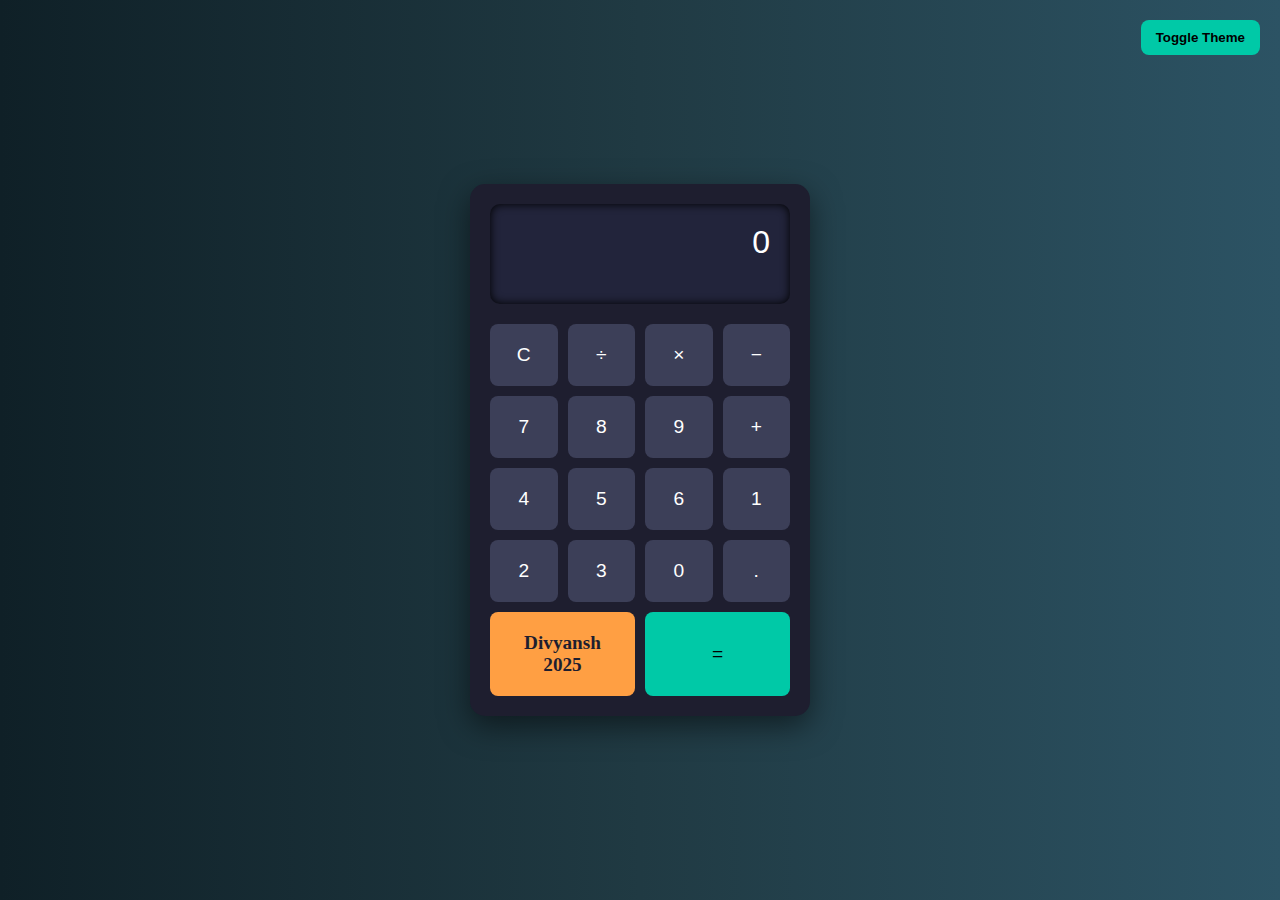
<file: Divyansh Calculator Task/index.html>
<!DOCTYPE html>
<html lang="en">
<head>
  <meta charset="UTF-8">
  <title>Calculator</title>
  <link rel="stylesheet" href="style.css">
</head>
<body>
  <button class="toggle-theme" onclick="toggleTheme()">Toggle Theme</button>

  <div class="calculator">
    <div class="display" id="display">0</div>
    <div class="buttons">
      <button class="btn" onclick="clearDisplay()">C</button>
      <button class="btn" onclick="appendOperator('/')">÷</button>
      <button class="btn" onclick="appendOperator('*')">×</button>
      <button class="btn" onclick="appendOperator('-')">−</button>

      <button class="btn" onclick="appendNumber('7')">7</button>
      <button class="btn" onclick="appendNumber('8')">8</button>
      <button class="btn" onclick="appendNumber('9')">9</button>
      <button class="btn" onclick="appendOperator('+')">+</button>

      <button class="btn" onclick="appendNumber('4')">4</button>
      <button class="btn" onclick="appendNumber('5')">5</button>
      <button class="btn" onclick="appendNumber('6')">6</button>
      <button class="btn" onclick="appendNumber('1')">1</button>

      <button class="btn" onclick="appendNumber('2')">2</button>
      <button class="btn" onclick="appendNumber('3')">3</button>
      <button class="btn" onclick="appendNumber('0')">0</button>
      <button class="btn" onclick="appendNumber('.')">.</button>
      <button class="divyansh">Divyansh 2025</button>


      <button class="btn equal" onclick="calculateResult()">=</button>
    </div>
  </div>

  <script src="script.js"></script>
</body>
</html>
</file>
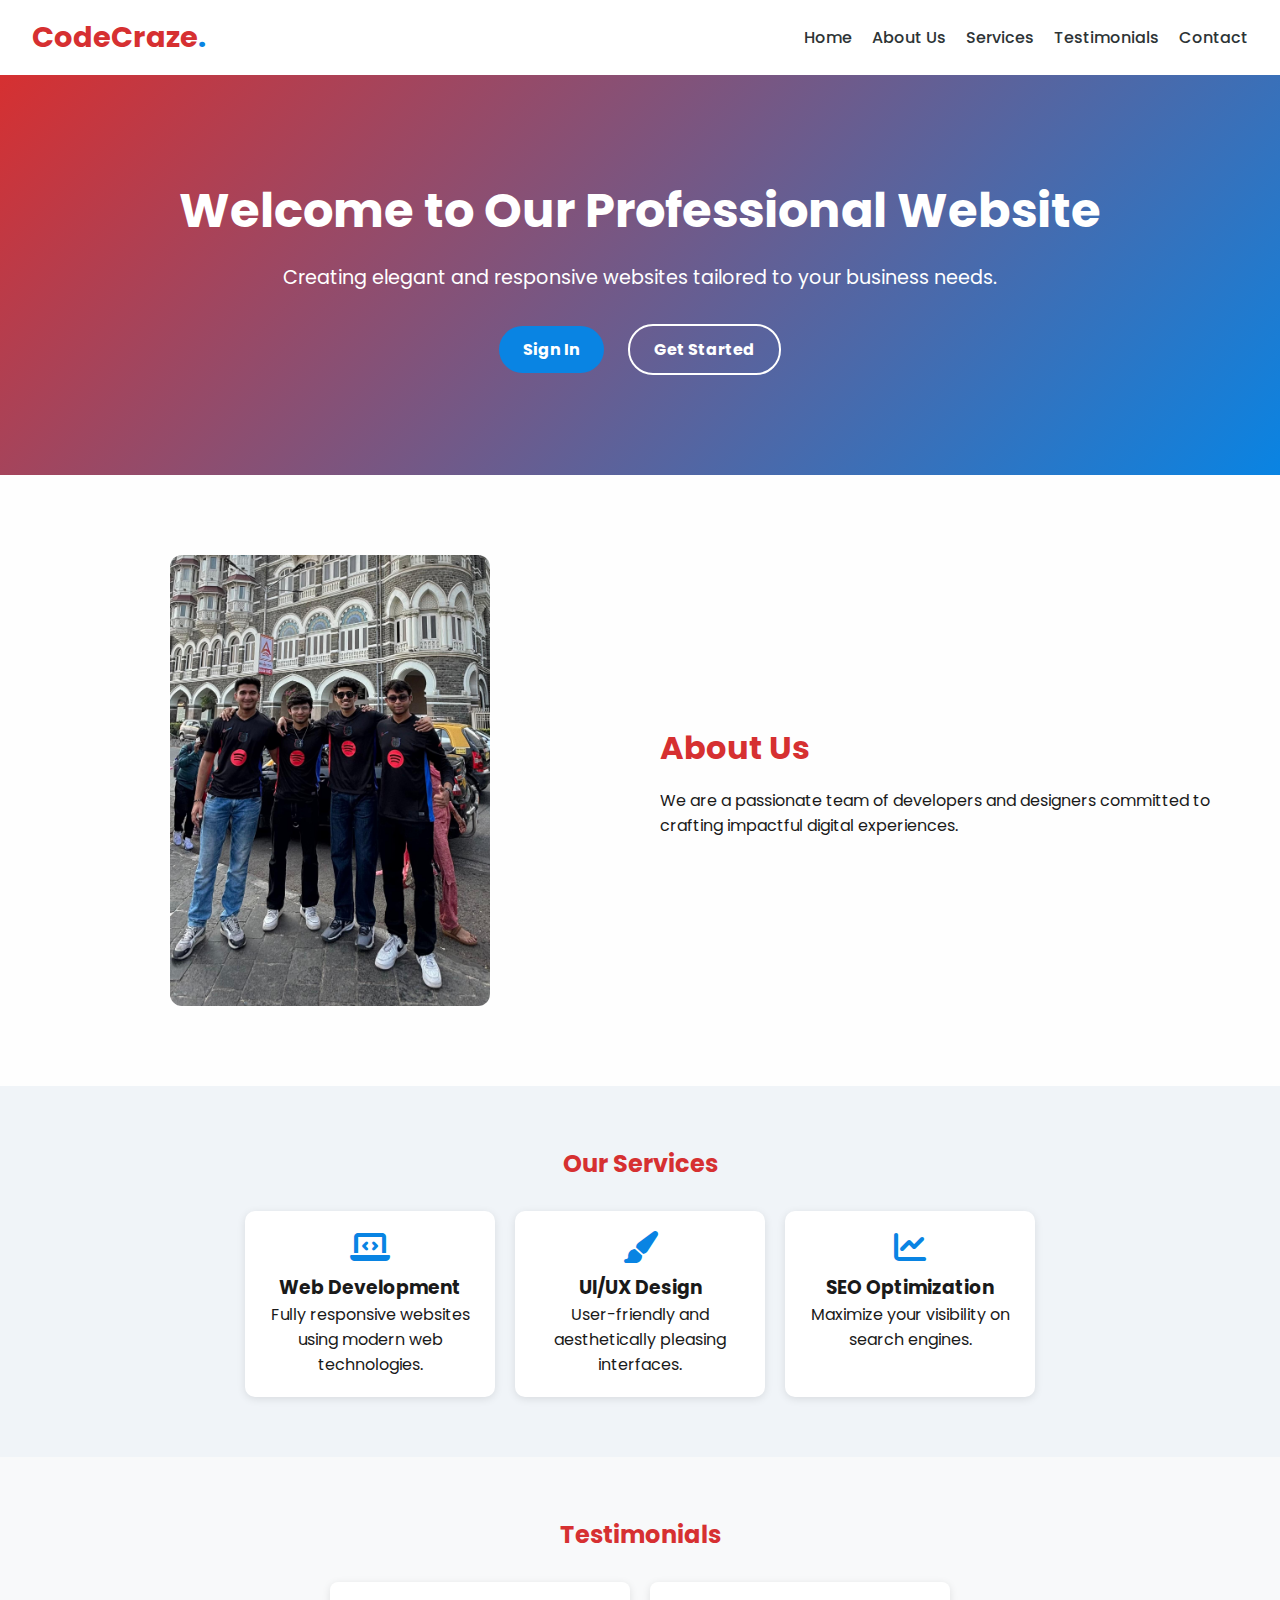
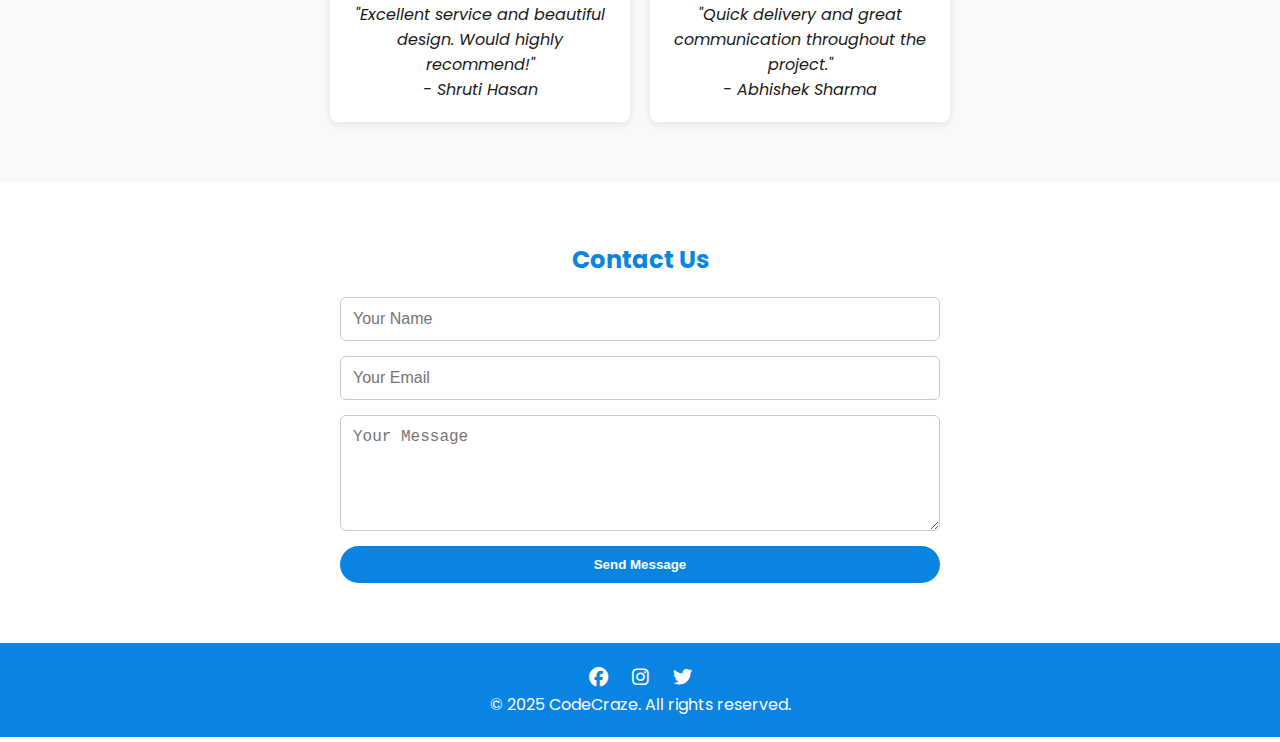
<file: Divyansh Landing Page Task/index.html>
<!DOCTYPE html>
<html lang="en">

<head>
  <meta charset="UTF-8">
  <meta name="viewport" content="width=device-width, initial-scale=1.0">
  <title>Modern Landing Page</title>
  <link rel="stylesheet" href="style.css">
  <link rel="stylesheet" href="https://cdnjs.cloudflare.com/ajax/libs/font-awesome/6.5.1/css/all.min.css">
  <link href="https://fonts.googleapis.com/css2?family=Poppins:wght@400;600&display=swap" rel="stylesheet">
</head>

<body>
  <header>
    <div class="top-bar">
      <div class="logo">CodeCraze<span>.</span></div>
      <nav>
        <ul class="nav-links">
          <li><a href="#">Home</a></li>
          <li><a href="#about">About Us</a></li>
          <li><a href="#services">Services</a></li>
          <li><a href="#testimonial">Testimonials</a></li>
          <li><a href="#contact">Contact</a></li>
        </ul>
      </nav>
    </div>
  </header>

  <section class="hero">
    <div class="hero-content">
      <h1>Welcome to Our Professional Website</h1>
      <p>Creating elegant and responsive websites tailored to your business needs.</p>
      <div class="hero-buttons">
        <a href="#" class="btn primary">Sign In</a>
        <a href="#" class="btn outline">Get Started</a>
      </div>
    </div>
  </section>

  <section class="about" id="about">
    <div class="about-container">
      <div class="about-image">
        <img src="about us image.jpg" alt="Team Working Together">
      </div>
      <div class="about-text">
        <h2>About Us</h2>
        <p>We are a passionate team of developers and designers committed to crafting impactful digital experiences.
        </p>
      </div>
    </div>
  </section>

  <section class="services" id="services">
    <h2>Our Services</h2>
    <div class="service-grid">
      <div class="service-box">
        <i class="fas fa-laptop-code"></i>
        <h3>Web Development</h3>
        <p>Fully responsive websites using modern web technologies.</p>
      </div>
      <div class="service-box">
        <i class="fas fa-paint-brush"></i>
        <h3>UI/UX Design</h3>
        <p>User-friendly and aesthetically pleasing interfaces.</p>
      </div>
      <div class="service-box">
        <i class="fas fa-chart-line"></i>
        <h3>SEO Optimization</h3>
        <p>Maximize your visibility on search engines.</p>
      </div>
    </div>
  </section>

  <section class="testimonial" id="testimonial">
    <h2>Testimonials</h2>
    <div class="testimonial-list">
      <div class="testimonial-box">
        <p>"Excellent service and beautiful design. Would highly recommend!"</p>
        <span>- Shruti Hasan</span>
      </div>
      <div class="testimonial-box">
        <p>"Quick delivery and great communication throughout the project."</p>
        <span>- Abhishek Sharma</span>
      </div>
    </div>
  </section>

  <section class="contact" id="contact">
    <h2>Contact Us</h2>
    <form class="contact-form">
      <input type="text" placeholder="Your Name" required>
      <input type="email" placeholder="Your Email" required>
      <textarea placeholder="Your Message" rows="5" required></textarea>
      <button type="submit" class="btn primary">Send Message</button>
    </form>
  </section>

  <footer>
    <div class="footer-social">
      <a href="#"><i class="fab fa-facebook"></i></a>
      <a href="#"><i class="fab fa-instagram"></i></a>
      <a href="#"><i class="fab fa-twitter"></i></a>
    </div>
    <p>&copy; 2025 CodeCraze. All rights reserved.</p>
  </footer>
</body>

</html>
</file>
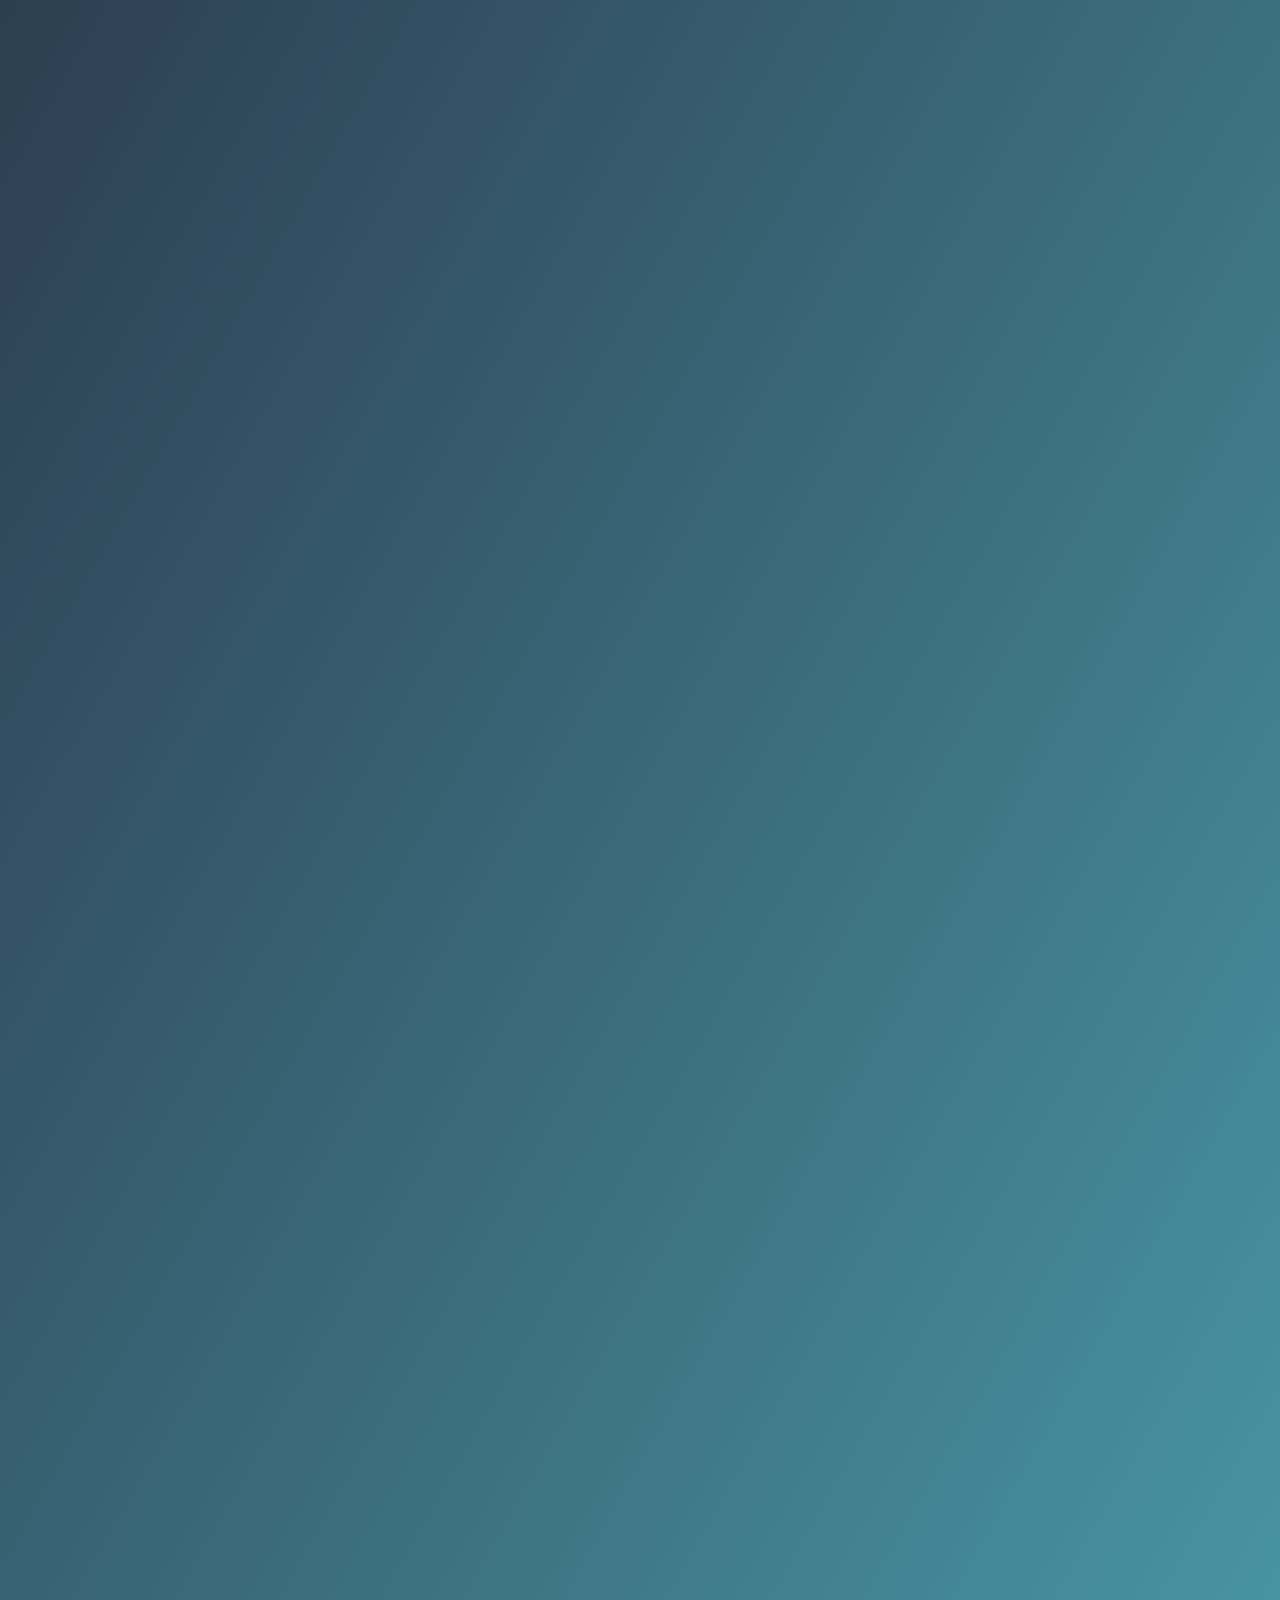
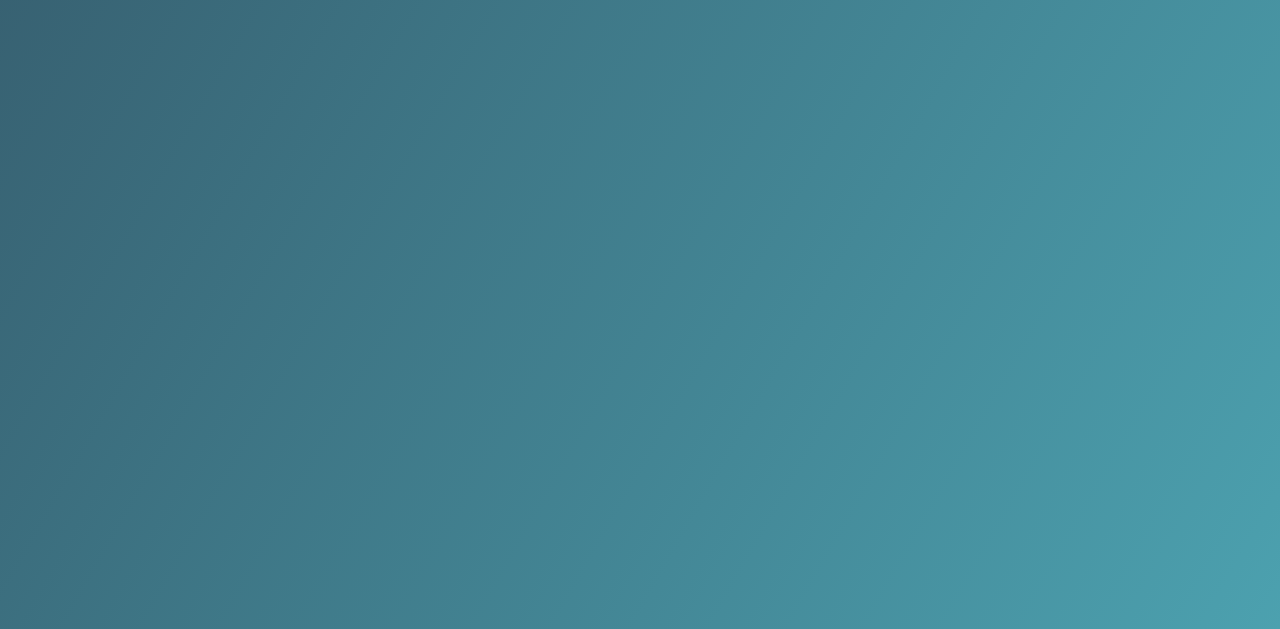
<file: Divyansh Protfolio Task/index.html>
<!DOCTYPE html>
<html lang="en">
<head>
  <meta charset="UTF-8">
  <meta name="viewport" content="width=device-width, initial-scale=1.0">
  <title>Professional Portfolio</title>
  <link rel="stylesheet" href="style.css">
  <link href="https://fonts.googleapis.com/css2?family=Inter:wght@400;600&display=swap" rel="stylesheet">
</head>
<body>
  <header class="fade-in-top">
    <h1>Divyansh Chandwani</h1>
    <p>Front-End Developer | Lifelong Learner</p>
  </header>

  <nav class="nav-bar slide-in-left">
    <a href="#about">About</a>
    <a href="#skills">Skills</a>
    <a href="#projects">Projects</a>
    <a href="#resume">Resume</a>
    <a href="#contact">Contact</a>
  </nav>

  <section class="about zoom-in" id="about">
    <center>
      <img src="divyanshimage.jpg" alt="Your Image">
      <p>Hi, I’m Divyansh — a developer passionate about crafting intuitive, user-first web experiences. I specialize in building clean, responsive interfaces that blend performance with elegant design.</p>
    </center>
  </section>

  <section class="skills fade-in" id="skills">
    <h2>Skills</h2>
    <ul>
      <li>HTML5</li>
      <li>CSS3</li>
      <li>JavaScript</li>
      <li>React</li>
      <li>Bootstrap</li>
      <li>Git & GitHub</li>
    </ul>
  </section>

  <section class="projects fade-in-up" id="projects">
    <h2>Projects</h2>
    <div class="project-card">
      <img src="FabricFault.png" alt="Project 1">
      <h3>Fabric Fault Detection</h3>
      <p>This project leverages the YOLO deep learning model for real-time detection of fabric defects in textile manufacturing. By training on annotated images of various fault types, the model achieves high accuracy and speed, making it suitable for automated quality inspection systems. The solution demonstrates effective use of computer vision in industrial applications.</p>
    </div>
    <div class="project-card">
      <img src="TeenPreg.jpg" alt="Project 2">
      <h3>Teenage Pregnancy Project</h3>
      <p>This project analyzed socio-economic and health data to predict teenage pregnancy likelihood using supervised machine learning algorithms. The aim was to identify key risk factors and enable early intervention strategies. The model was trained on real-world datasets and demonstrated potential for use in healthcare policy and awareness programs.</p>
    </div>
  </section>

  <section class="resume slide-in-right" id="resume">
    <h2>Resume</h2>
    <p><a href="DivyanshChandwani-Resume.pdf" download>Download My Resume (PDF)</a></p>
  </section>

  <section class="contact fade-in" id="contact">
    <h2>Contact</h2>
    <p>Email: divyansh08844@gmail.com</p>
    <p>Phone: +916261240591</p>
  </section>

  <footer class="fade-in-bottom">
    <p>&copy; 2025 Divyansh Chandwani. All rights reserved.</p>
  </footer>
</body>
</html>
</file>
<file: Divyansh Calculator Task/style.css>
/* style.css */
body {
  background: linear-gradient(to right, #0f2027, #203a43, #2c5364);
  display: flex;
  justify-content: center;
  align-items: center;
  height: 100vh;
  font-family: 'Segoe UI', Tahoma, Geneva, Verdana, sans-serif;
  margin: 0;
  transition: background 0.5s ease, color 0.5s ease;
}

body.light {
  background: linear-gradient(to right, #f5f7fa, #c3cfe2);
  color: #000;
}

.calculator {
  background-color: #1e1e2f;
  padding: 20px;
  border-radius: 15px;
  box-shadow: 0 10px 30px rgba(0,0,0,0.5);
  width: 300px;
  transition: background-color 0.5s ease;
}

body.light .calculator {
  background-color: #ffffff;
  box-shadow: 0 10px 30px rgba(0,0,0,0.2);
}

.display {
  background: #22243b;
  color: #fff;
  font-size: 2rem;
  padding: 20px;
  text-align: right;
  border-radius: 10px;
  margin-bottom: 20px;
  min-height: 60px;
  box-shadow: inset 0 0 10px #000;
  transition: background 0.3s ease, color 0.3s ease;
}

body.light .display {
  background: #f0f0f0;
  color: #000;
  box-shadow: inset 0 0 10px #ccc;
}

.buttons {
  display: grid;
  grid-template-columns: repeat(4, 1fr);
  gap: 10px;
}

.btn {
  padding: 20px;
  font-size: 1.2rem;
  background: #3c3f58;
  color: #fff;
  border: none;
  border-radius: 8px;
  cursor: pointer;
  transition: background 0.3s ease, transform 0.2s;
}

.btn:hover {
  background: #5a5f89;
  transform: scale(1.05);
}

.equal {
  background: #00c9a7;
  color: #000;
  grid-column: span 2;
}

.equal:hover {
  background: #00b097;
}

body.light .btn {
  background: #e0e0e0;
  color: #000;
}

body.light .btn:hover {
  background: #d0d0d0;
}

/* New Divyansh Button */
.divyansh {
  grid-column: span 2;
  font-family: 'Cursive';
  font-weight: bold;
  font-size: 1.2rem;
  background: #ff9f43;
  color: #1e1e2f;
  border: none;
  border-radius: 8px;
  padding: 20px;
  cursor: default;
  display: flex;
  align-items: center;
  justify-content: center;
}

body.light .divyansh {
  background: #a9afaf;
  color: #333;
}

/* Toggle Button */
.toggle-theme {
  position: absolute;
  top: 20px;
  right: 20px;
  background: #00c9a7;
  color: #000;
  padding: 10px 15px;
  border: none;
  border-radius: 8px;
  font-weight: bold;
  cursor: pointer;
  transition: background 0.3s;
}

.toggle-theme:hover {
  background: #00b69b;
}
</file>
<file: Divyansh Protfolio Task/style.css>
:root {
  --bg-color: linear-gradient(135deg, #1c1c1e, #2c2c2e);
  --accent-color: #6c63ff;
  --text-color: #eaeaea;
  --section-padding: 4rem 2rem;
  --card-bg: #2c2c2e;
  --nav-bg: #2c2c2eee;
}

* {
  margin: 0;
  padding: 0;
  box-sizing: border-box;
  scroll-behavior: smooth;
  font-family: 'Inter', sans-serif;
}

body {
  background:
    url("https://www.transparenttextures.com/patterns/pw-maze-white.png"),
    linear-gradient(to bottom right, #2c3e50, #4ca1af);
  background-blend-mode: overlay;
  background-repeat: repeat;
  background-size: auto;
  color: var(--text-color);
}




header {
  text-align: center;
  padding: 2.5rem;
  background: linear-gradient(90deg, #2c2c2e, #3e3e42);
  border-bottom: 1px solid #3a3a3c;
}

header h1 {
  font-size: 2.8rem;
  font-weight: 600;
  color: var(--accent-color);
}

header p {
  font-size: 1rem;
  margin-top: 0.5rem;
  color: #d1d1d6;
}

.nav-bar {
  display: flex;
  justify-content: center;
  gap: 2rem;
  background: linear-gradient(90deg, #3b3b3f, #2c2c2e);
  padding: 1rem;
  position: sticky;
  top: 0;
  z-index: 10;
  box-shadow: 0 2px 4px rgba(0,0,0,0.25);
  backdrop-filter: blur(4px);
}

.nav-bar a {
  color: var(--accent-color);
  text-decoration: none;
  font-weight: 500;
  transition: color 0.3s;
}

.nav-bar a:hover {
  color: #a29bfe;
}

section {
  padding: var(--section-padding);
  background: linear-gradient(145deg, #1f1f21, #2a2a2d);
  border-radius: 12px;
  margin: 1rem;
}

.about img {
  width: 150px;
  height: 150px;
  border-radius: 50%;
  border: 2px solid var(--accent-color);
  object-fit: cover;
  margin-bottom: 1rem;
  box-shadow: 0 0 10px #6c63ff80;
}

.skills ul {
  display: flex;
  flex-wrap: wrap;
  gap: 1rem;
  list-style: none;
  padding-top: 1rem;
  justify-content: center;
}

.skills li {
  background: #3a3a3c;
  padding: 0.6rem 1.2rem;
  border-radius: 20px;
  border: 1px solid #505052;
  transition: all 0.3s ease;
  color: #f1f2f6;
}

.skills li:hover {
  background-color: var(--accent-color);
  color: #fff;
}

.projects {
  display: grid;
  grid-template-columns: repeat(auto-fit, minmax(260px, 1fr));
  gap: 2rem;
}

.project-card {
  background: linear-gradient(135deg, #2c2c2e, #36363a);
  border-radius: 10px;
  padding: 1rem;
  box-shadow: 0 4px 12px rgba(0,0,0,0.3);
  transition: transform 0.3s ease;
}

.project-card:hover {
  transform: translateY(-5px);
}

.project-card img {
  width: 100%;
  border-radius: 8px;
  margin-bottom: 0.75rem;
  box-shadow: 0 0 10px #00000033;
}

.resume h2 {
  margin-bottom: 1.2rem;
}

.resume a {
  color: #fff;
  background-color: var(--accent-color);
  padding: 0.6rem 1.2rem;
  border-radius: 6px;
  text-decoration: none;
  transition: all 0.3s ease;
}

.resume a:hover {
  opacity: 0.85;
}

.contact p {
  text-align: center;
  line-height: 1.6;
  font-size: 1.1rem;
  color: #d1d1d6;
}

footer {
  text-align: center;
  padding: 1.5rem;
  background: linear-gradient(90deg, #2c2c2e, #1c1c1e);
  color: #a1a1a6;
  font-size: 0.9rem;
}

/* Animations */
.fade-in { animation: fadeIn 2s ease forwards; opacity: 0; }
.fade-in-top { animation: fadeInTop 1.5s ease forwards; opacity: 0; }
.fade-in-bottom { animation: fadeInBottom 1.5s ease forwards; opacity: 0; }
.fade-in-up { animation: fadeInUp 1.5s ease forwards; opacity: 0; }
.slide-in-left { animation: slideInLeft 1s ease forwards; opacity: 0; }
.slide-in-right { animation: slideInRight 1s ease forwards; opacity: 0; }
.zoom-in { animation: zoomIn 1.5s ease forwards; opacity: 0; }

@keyframes fadeIn {
  to { opacity: 1; }
}
@keyframes fadeInTop {
  from { opacity: 0; transform: translateY(-30px); }
  to { opacity: 1; transform: translateY(0); }
}
@keyframes fadeInBottom {
  from { opacity: 0; transform: translateY(30px); }
  to { opacity: 1; transform: translateY(0); }
}
@keyframes fadeInUp {
  from { opacity: 0; transform: translateY(50px); }
  to { opacity: 1; transform: translateY(0); }
}
@keyframes slideInLeft {
  from { opacity: 0; transform: translateX(-100px); }
  to { opacity: 1; transform: translateX(0); }
}
@keyframes slideInRight {
  from { opacity: 0; transform: translateX(100px); }
  to { opacity: 1; transform: translateX(0); }
}
@keyframes zoomIn {
  from { opacity: 0; transform: scale(0.8); }
  to { opacity: 1; transform: scale(1); }
}
</file>
<file: Divyansh Landing Page Task/style.css>
/* General Reset */
* {
  margin: 0;
  padding: 0;
  box-sizing: border-box;
}

body {
  font-family: 'Poppins', sans-serif;
  background-color: #fefefe;
  color: #1a1a1a;
}

/* Header */
.top-bar {
  background: #ffffff;
  display: flex;
  justify-content: space-between;
  align-items: center;
  padding: 1rem 2rem;
  box-shadow: 0 2px 6px rgba(0,0,0,0.08);
}

.logo {
  font-size: 1.8rem;
  font-weight: bold;
  color: #d63031;
}

.logo span {
  color: #0984e3;
}

.nav-links {
  list-style: none;
  display: flex;
  gap: 20px;
}

.nav-links li a {
  text-decoration: none;
  color: #2d3436;
  font-weight: 500;
  transition: color 0.3s;
}

.nav-links li a:hover {
  color: #0984e3;
}

/* Hero Section */
.hero {
  background: linear-gradient(135deg, #d63031, #0984e3);
  color: #fff;
  padding: 100px 20px;
  text-align: center;
}

.hero h1 {
  font-size: 3rem;
  margin-bottom: 1rem;
}

.hero p {
  font-size: 1.2rem;
  margin-bottom: 2rem;
}

.hero-buttons .btn {
  margin: 0 10px;
}

.btn {
  display: inline-block;
  padding: 0.7rem 1.5rem;
  border-radius: 25px;
  font-weight: bold;
  text-decoration: none;
  cursor: pointer;
  transition: all 0.3s;
}

.primary {
  background-color: #0984e3;
  color: #fff;
  border: none;
}

.primary:hover {
  background-color: #0652dd;
}

.outline {
  background-color: transparent;
  color: #fff;
  border: 2px solid #fff;
}

.outline:hover {
  background-color: #fff;
  color: #0984e3;
}

/* About Section */
.about-container {
  display: flex;
  align-items: center;
  justify-content: space-around;
  padding: 60px 20px;
  flex-wrap: wrap;
  background-color: #fefefe;
}

.about-text {
  flex: 1;
  padding: 20px;
}

.about-text h2 {
  font-size: 2rem;
  color: #d63031;
  margin-bottom: 1rem;
}

.about-image {
  flex: 1;
  padding: 20px;
  display: flex;
  justify-content: center;
  align-items: center;
  text-align: center;
}

.about-image img {
  max-width: 320px;
  width: 100%;
  height: auto;
  border-radius: 12px;
}

/* Services */
.services {
  background: #f0f4f8;
  text-align: center;
  padding: 60px 20px;
}

.services h2 {
  color: #d63031;
  margin-bottom: 30px;
}

.service-grid {
  display: flex;
  justify-content: center;
  flex-wrap: wrap;
  gap: 20px;
}

.service-box {
  width: 250px;
  padding: 20px;
  background: #fff;
  border-radius: 10px;
  box-shadow: 0 2px 8px rgba(0,0,0,0.1);
  transition: transform 0.3s ease;
}

.service-box:hover {
  transform: translateY(-5px);
}

.service-box i {
  font-size: 2rem;
  color: #0984e3;
  margin-bottom: 10px;
}

/* Testimonials */
.testimonial {
  background: #f8f9fa;
  text-align: center;
  padding: 60px 20px;
}

.testimonial h2 {
  margin-bottom: 30px;
  color: #d63031;
}

.testimonial-list {
  display: flex;
  justify-content: center;
  flex-wrap: wrap;
  gap: 20px;
}

.testimonial-box {
  width: 300px;
  background: #fff;
  padding: 20px;
  border-radius: 8px;
  font-style: italic;
  box-shadow: 0 2px 8px rgba(0,0,0,0.1);
}

/* Contact */
.contact {
  background: #ffffff;
  padding: 60px 20px;
  text-align: center;
}

.contact h2 {
  color: #0984e3;
  margin-bottom: 20px;
}

.contact-form {
  max-width: 600px;
  margin: auto;
  display: flex;
  flex-direction: column;
  gap: 15px;
}

.contact-form input,
.contact-form textarea {
  padding: 12px;
  border-radius: 6px;
  border: 1px solid #ccc;
  font-size: 1rem;
}

/* Footer */
footer {
  background-color: #0984e3;
  color: #fff;
  padding: 20px 0;
  text-align: center;
}

.footer-social a {
  color: #fff;
  margin: 0 10px;
  font-size: 1.2rem;
  transition: color 0.3s;
}

.footer-social a:hover {
  color: #d63031;
}
</file>
